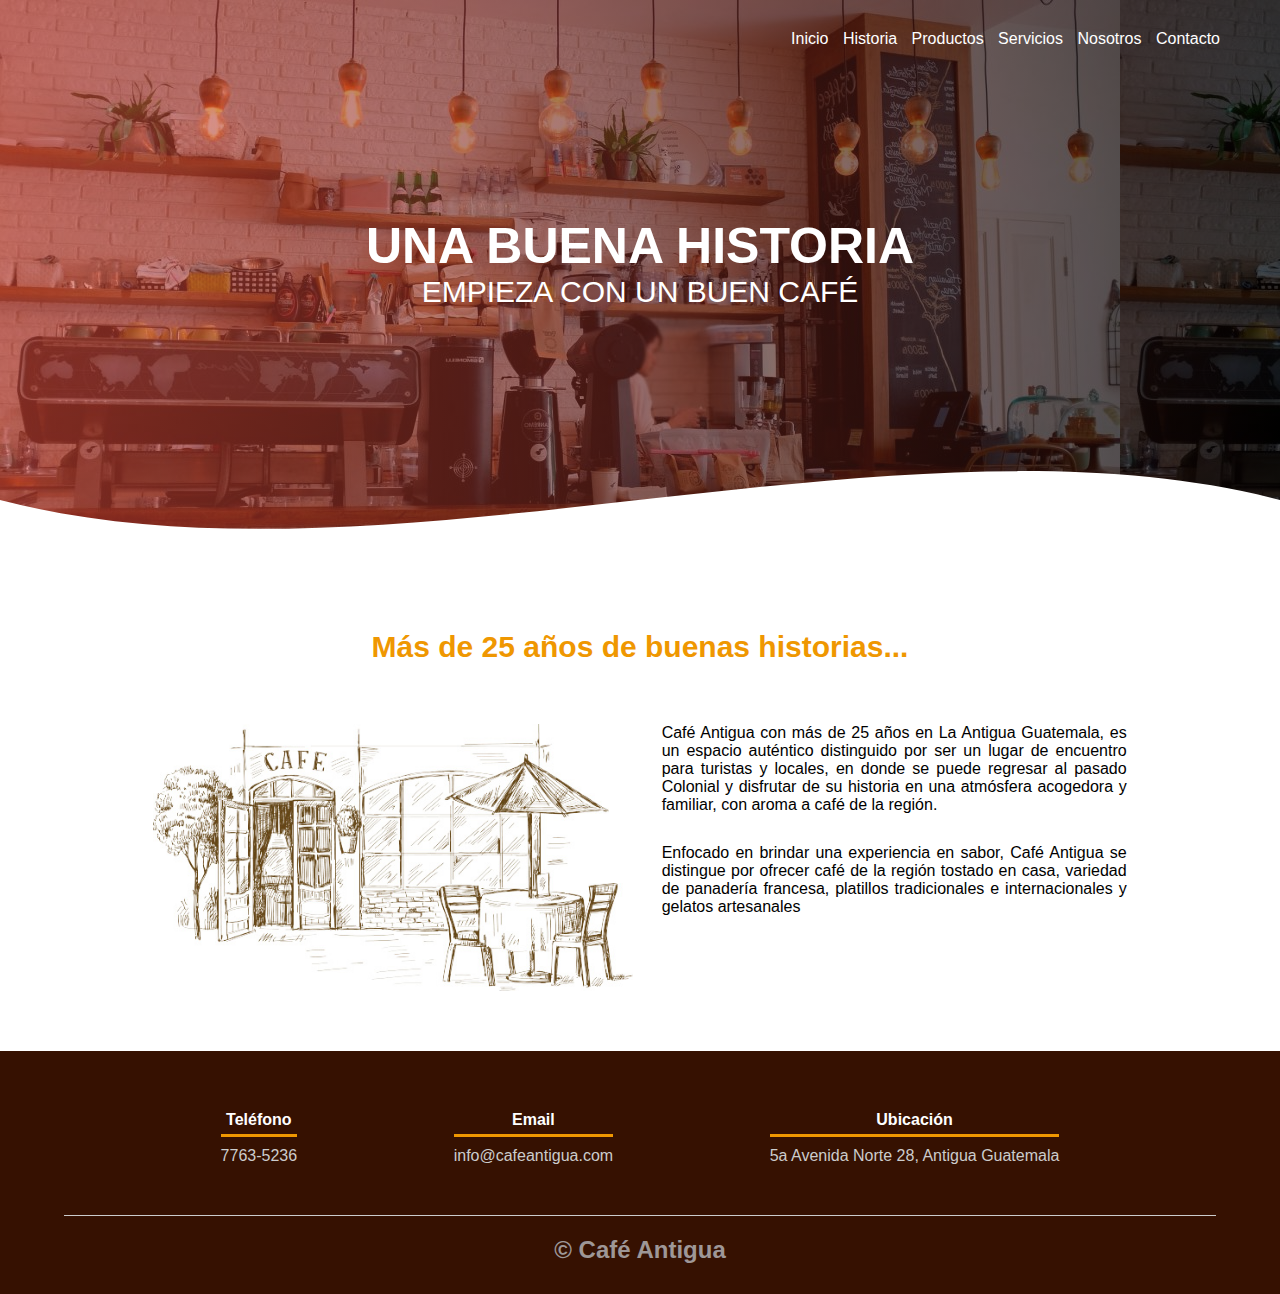
<file: index.html>
<!DOCTYPE html>
<html lang="es">

<head>
    <meta charset="UTF-8">
    <meta name="viewport" content="width=device-width, initial-scale=1.0">
    <title>Café Antigua</title>
    <link rel="stylesheet" href="style.css">
</head>

<body>
    <header>
        <nav>
            <a href="index.html">Inicio</a>
            <a href="historia.html">Historia</a>
            <a href="productos.html">Productos</a>
            <a href="servicios.html">Servicios</a>
            <a href="nosotros.html">Nosotros</a>
            <a href="contacto.html">Contacto</a>
        </nav>
        <section class="textos-header">
            <h1>UNA BUENA HISTORIA</h1>
            <h2>EMPIEZA CON UN BUEN CAFÉ</h2>
        </section>
        <div class="wave" style="height: 150px; overflow: hidden;"><svg viewBox="0 0 500 150" preserveAspectRatio="none"
                style="height: 100%; width: 100%;">
                <path d="M0.00,49.98 C150.00,150.00 349.20,-50.00 500.00,49.98 L500.00,150.00 L0.00,150.00 Z"
                    style="stroke: none; fill: #fff;"></path>
            </svg></div>
    </header>

    <main>
        <section class="contenedor sobre-nosotros">
            <h2 class="titulo">Más de 25 años de buenas historias...</h2>
            <div class="contenedor-sobre-nosotros">
                <img class="imagen-about-us" src="img/img-nosotros.jpg" alt="ilustracion 2">
                <div class="contenido-textos">
                    <p>Café Antigua con más de 25 años en La Antigua Guatemala, es un espacio auténtico distinguido por
                        ser un lugar de encuentro para turistas y locales, en donde se puede regresar al pasado Colonial
                        y disfrutar de su historia en una atmósfera acogedora y familiar, con aroma a café de la región.
                    </p>
                    <p>Enfocado en brindar una experiencia en sabor, Café Antigua se distingue por ofrecer café de la
                        región tostado en casa, variedad de panadería francesa, platillos tradicionales e
                        internacionales y gelatos artesanales
                    </p>
                </div>
            </div>
        </section>
    </main>

    <footer>
        <div class="contenedor-footer">
            <div class="content-foo">
                <h4>Teléfono</h4>
                <p>7763-5236</p>
            </div>
            <div class="content-foo">
                <h4>Email</h4>
                <p>info@cafeantigua.com</p>
            </div>
            <div class="content-foo">
                <h4>Ubicación</h4>
                <p>5a Avenida Norte 28, Antigua Guatemala</p>
            </div>
        </div>
        <h2 class="titulo-final">&copy; Café Antigua</h2>
    </footer>
</body>
</html>
</file>
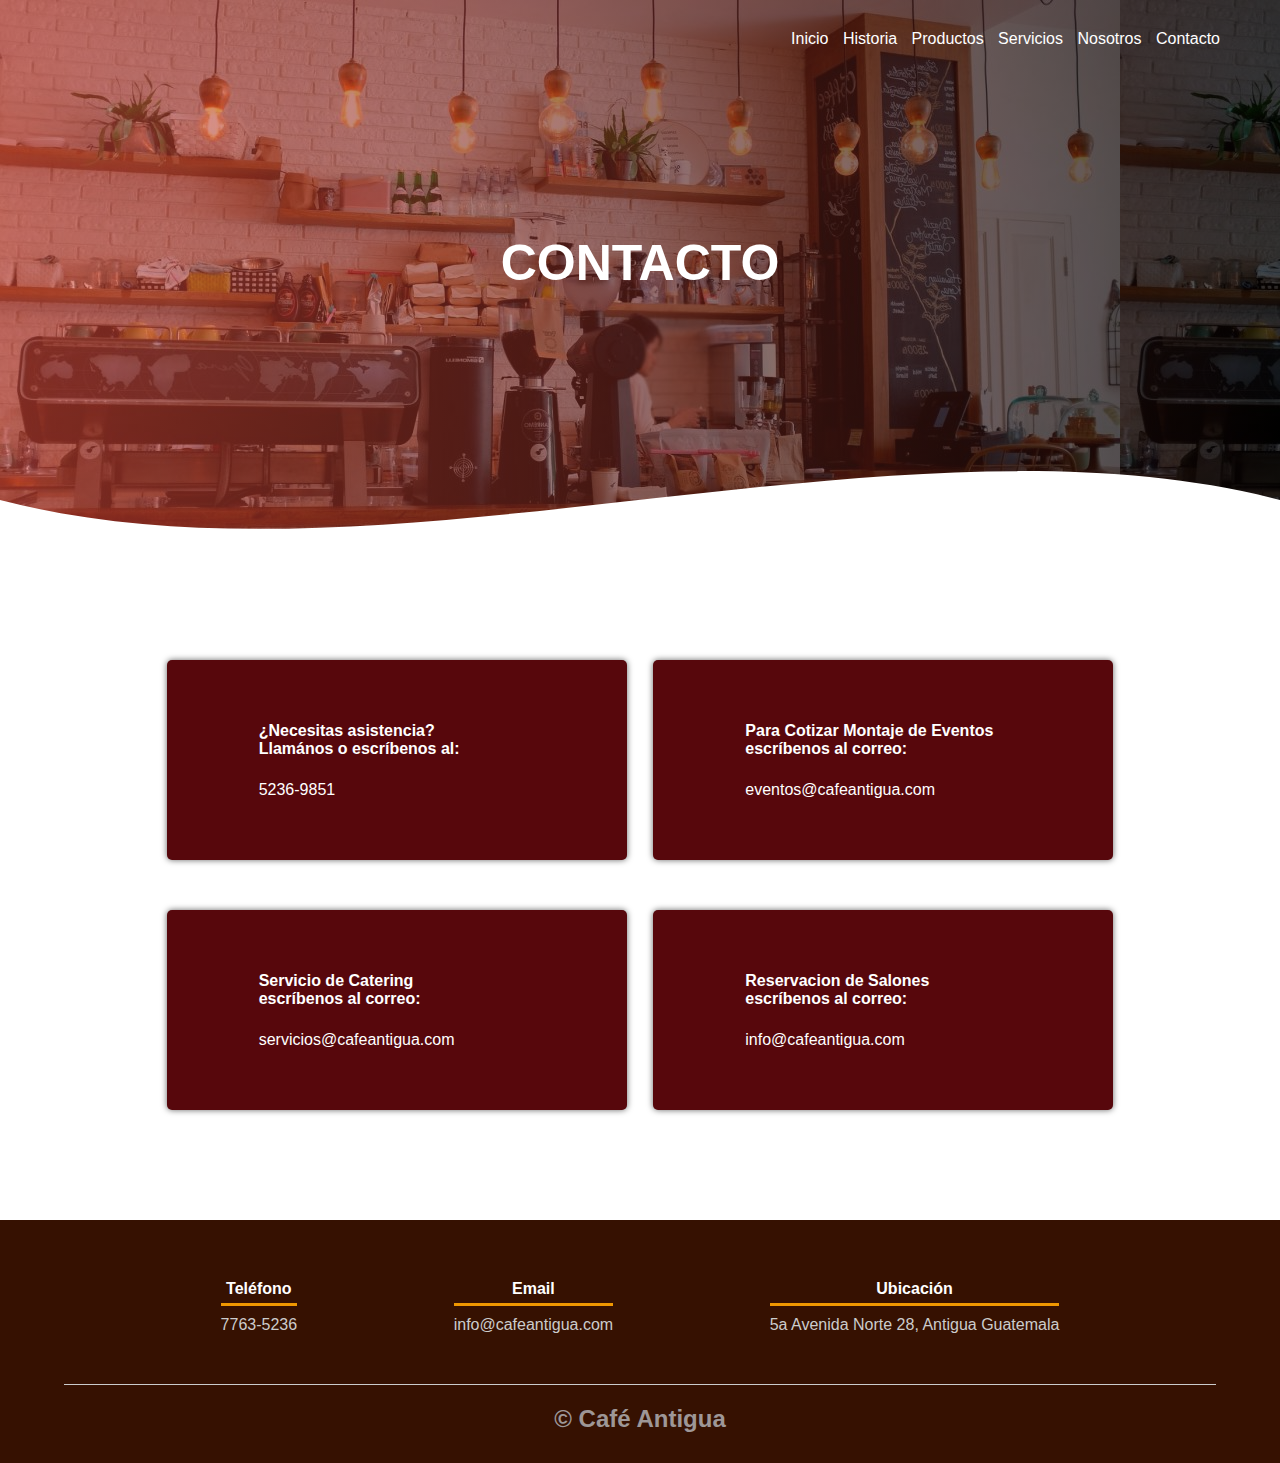
<file: contacto.html>
<!DOCTYPE html>
<html lang="en">
<head>
    <meta charset="UTF-8">
    <meta name="viewport" content="width=device-width, initial-scale=1.0">
    <title>Contacto</title>
    <link rel="stylesheet" href="style.css">
</head>
<body>
    <header>
        <nav>
            <a href="index.html">Inicio</a>
            <a href="historia.html">Historia</a>
            <a href="productos.html">Productos</a>
            <a href="servicios.html">Servicios</a>
            <a href="nosotros.html">Nosotros</a>
            <a href="contacto.html">Contacto</a>
        </nav>
        <section class="textos-header">
            <h1>CONTACTO</h1>
        </section>
        <div class="wave" style="height: 150px; overflow: hidden;"><svg viewBox="0 0 500 150" preserveAspectRatio="none"
                style="height: 100%; width: 100%;">
                <path d="M0.00,49.98 C150.00,150.00 349.20,-50.00 500.00,49.98 L500.00,150.00 L0.00,150.00 Z"
                    style="stroke: none; fill: #fff;"></path>
            </svg></div>
    </header>

    <main>
        <section class="clientes contenedor">
            <div class="cards">
                <div class="card">
                    <div class="contenido-texto-card">
                        <h4>¿Necesitas asistencia?</h4>
                        <h4>Llamános o escríbenos al:</h4><br>
                        <p>5236-9851</p>
                    </div>
                </div>
                <div class="card">
                    <div class="contenido-texto-card">
                        <h4>Para Cotizar Montaje de Eventos</h4>
                        <h4>escríbenos al correo:</h4><br>
                        <p>eventos@cafeantigua.com</p>
                    </div>
                </div>
            </div>
            <div class="cards">
                <div class="card">
                    <div class="contenido-texto-card">
                        <h4>Servicio de Catering</h4>
                        <h4>escríbenos al correo:</h4><br>
                        <p>servicios@cafeantigua.com</p>
                    </div>
                </div>
                <div class="card">
                    <div class="contenido-texto-card">
                        <h4>Reservacion de Salones</h4>
                        <h4>escríbenos al correo:</h4><br>
                        <p>info@cafeantigua.com</p>
                    </div>
                </div>
            </div>
        </section>
    </main>


    <footer>
        <div class="contenedor-footer">
            <div class="content-foo">
                <h4>Teléfono</h4>
                <p>7763-5236</p>
            </div>
            <div class="content-foo">
                <h4>Email</h4>
                <p>info@cafeantigua.com</p>
            </div>
            <div class="content-foo">
                <h4>Ubicación</h4>
                <p>5a Avenida Norte 28, Antigua Guatemala</p>
            </div>
        </div>
        <h2 class="titulo-final">&copy; Café Antigua</h2>
    </footer>
</body>
</html>
</file>
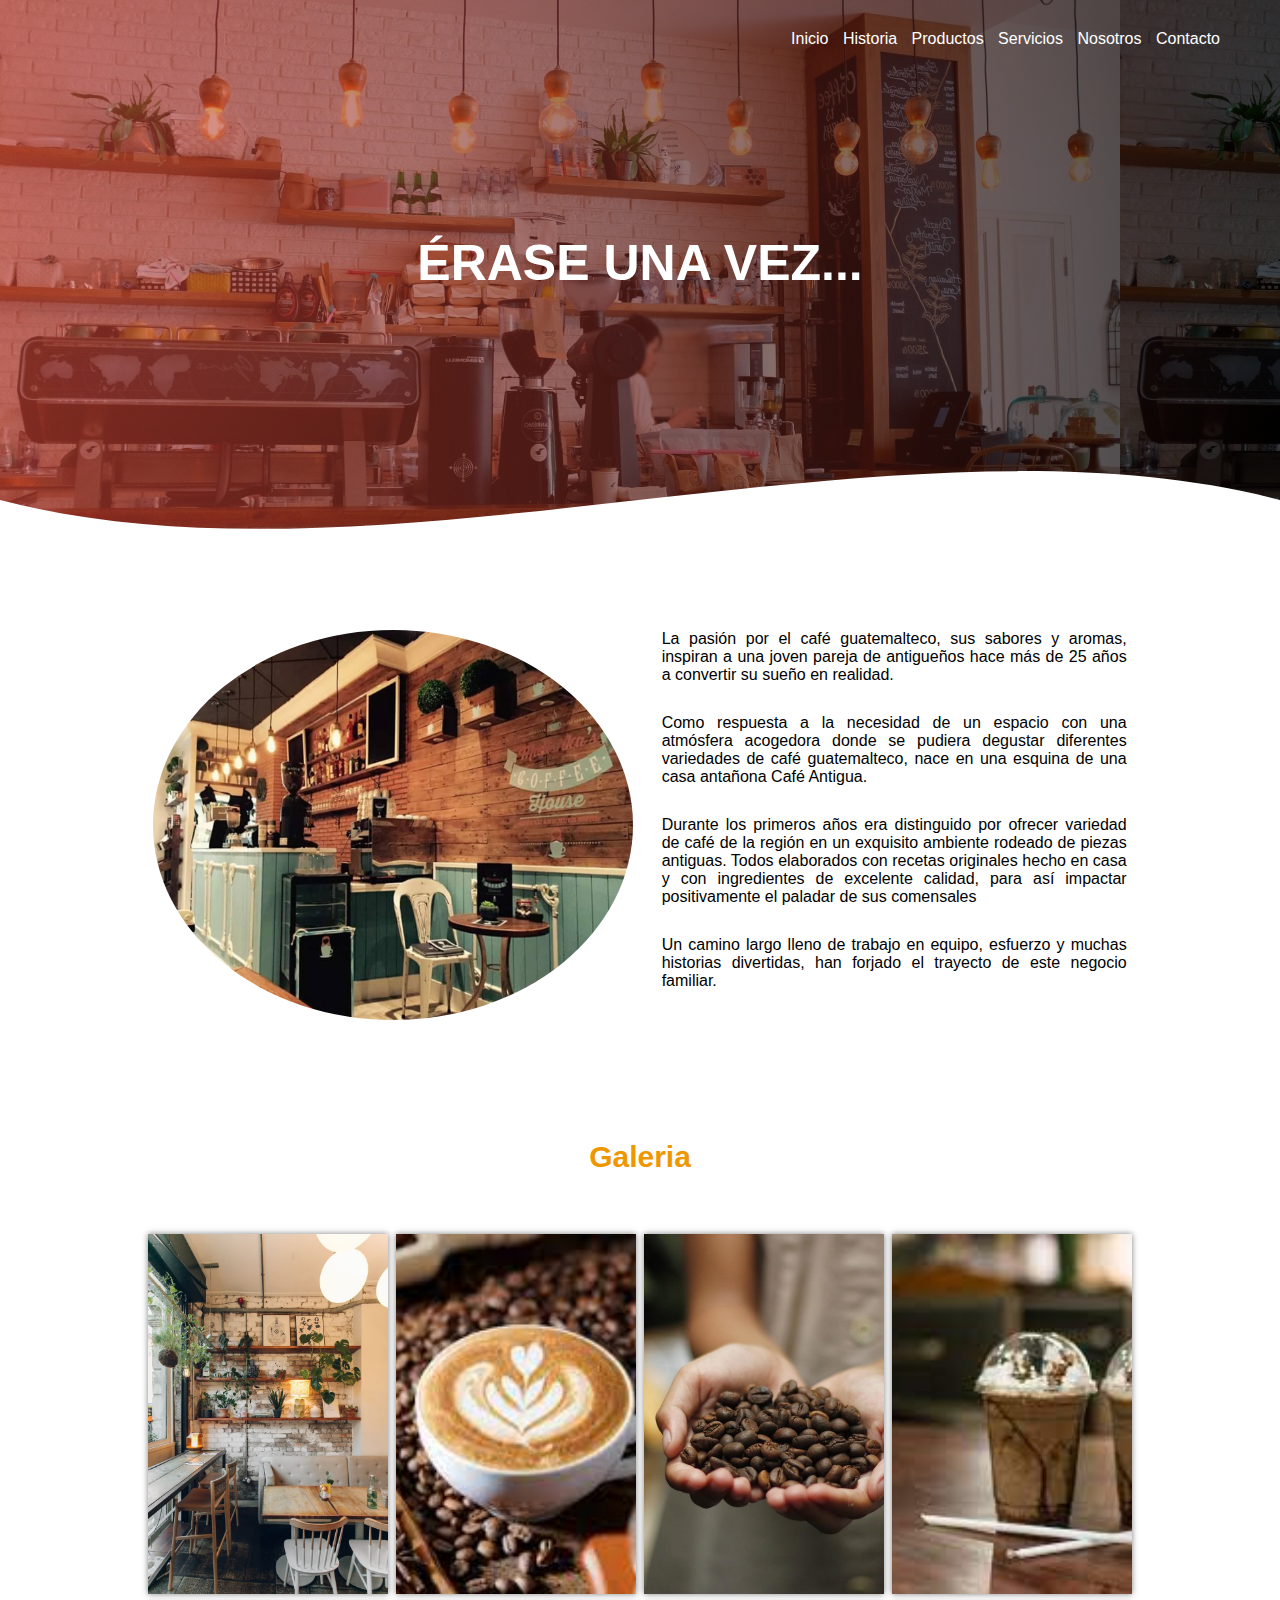
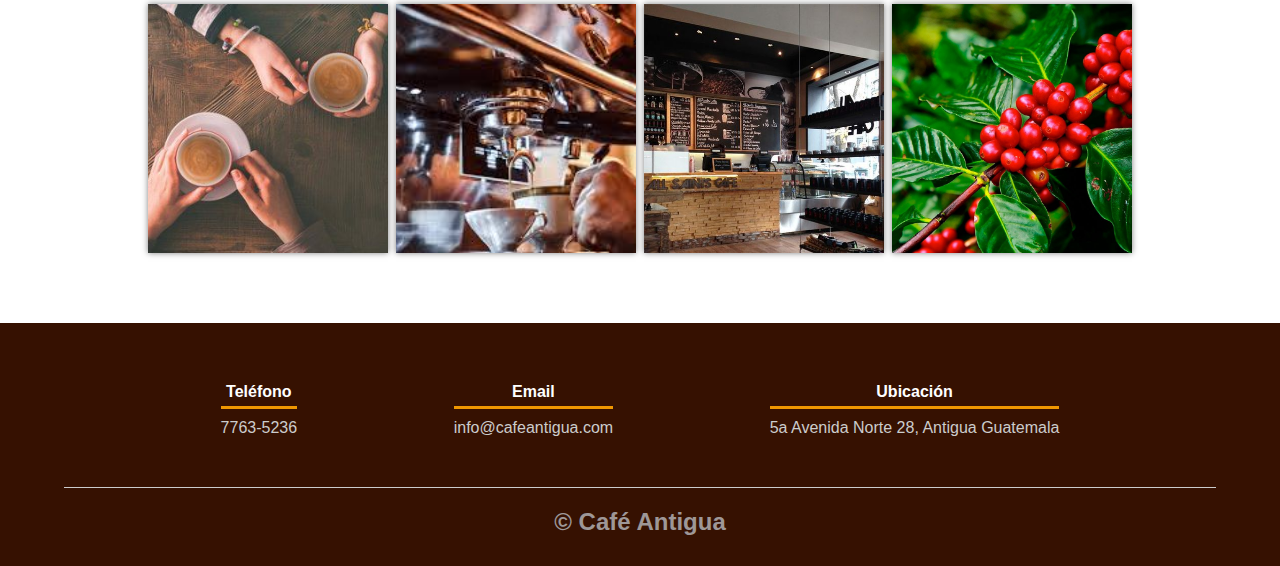
<file: historia.html>
<!DOCTYPE html>
<html lang="en">

<head>
    <meta charset="UTF-8">
    <meta name="viewport" content="width=device-width, initial-scale=1.0">
    <title>Historia</title>
    <link rel="stylesheet" href="style.css">
</head>

<body>
    <header>
        <nav>
            <a href="index.html">Inicio</a>
            <a href="Historia.html">Historia</a>
            <a href="productos.html">Productos</a>
            <a href="servicios.html">Servicios</a>
            <a href="nosotros.html">Nosotros</a>
            <a href="contacto.html">Contacto</a>
        </nav>
        <section class="textos-header">
            <h1>ÉRASE UNA VEZ...</h1>
        </section>
        <div class="wave" style="height: 150px; overflow: hidden;"><svg viewBox="0 0 500 150" preserveAspectRatio="none"
                style="height: 100%; width: 100%;">
                <path d="M0.00,49.98 C150.00,150.00 349.20,-50.00 500.00,49.98 L500.00,150.00 L0.00,150.00 Z"
                    style="stroke: none; fill: #fff;"></path>
            </svg></div>
    </header>

    <main>
        <section class="contenedor sobre-nosotros">
            <div class="contenedor-sobre-nosotros">
                <img class="imagen-us" src="img/historia.jpg" alt="ilustracion 2">
                <div class="contenido-textos">
                    <p>La pasión por el café guatemalteco, sus sabores y aromas, inspiran a una joven pareja de
                        antigueños hace más de 25 años a convertir su sueño en realidad.
                    </p>
                    <p>Como respuesta a la necesidad de un espacio con una atmósfera acogedora donde se pudiera degustar
                        diferentes variedades de café guatemalteco, nace en una esquina de una casa antañona Café Antigua.
                    </p>
                    <p>Durante los primeros años era distinguido por ofrecer variedad de café de la región en un
                        exquisito ambiente rodeado de piezas antiguas. Todos elaborados con recetas originales hecho en casa y con ingredientes de excelente
                        calidad, para así impactar positivamente el paladar de sus comensales
                    </p>
                    <p>Un camino largo lleno de trabajo en equipo, esfuerzo y muchas historias divertidas, han forjado
                        el trayecto de este negocio familiar.
                    </p>
                </div>
            </div>
        </section>

        <section class="portafolio">
            <div class="contenedor">
                <h2 class="titulo">Galeria</h2>
                <div class="galeria-port">
                    <div class="imagen-port">
                        <img src="img/img1.jpg" alt="">
                    </div>
                    <div class="imagen-port">
                        <img src="img/img2.jpg" alt="">
                    </div>
                    <div class="imagen-port">
                        <img src="img/img3.jpg" alt="">
                    </div>
                    <div class="imagen-port">
                        <img src="img/img8.jpg" alt="">
                    </div>
                    <div class="imagen-port">
                        <img src="img/img5.jpg" alt="">
                    </div>
                    <div class="imagen-port">
                        <img src="img/img6.jpg" alt="">
                    </div>
                    <div class="imagen-port">
                        <img src="img/img7.jpg" alt="">
                    </div>
                    <div class="imagen-port">
                        <img src="img/img4.jpg" alt="">
                    </div>
                </div>
            </div>
        </section>
    </main>

    <footer>
        <div class="contenedor-footer">
            <div class="content-foo">
                <h4>Teléfono</h4>
                <p>7763-5236</p>
            </div>
            <div class="content-foo">
                <h4>Email</h4>
                <p>info@cafeantigua.com</p>
            </div>
            <div class="content-foo">
                <h4>Ubicación</h4>
                <p>5a Avenida Norte 28, Antigua Guatemala</p>
            </div>
        </div>
        <h2 class="titulo-final">&copy; Café Antigua</h2>
    </footer>
</body>
</html>
</file>
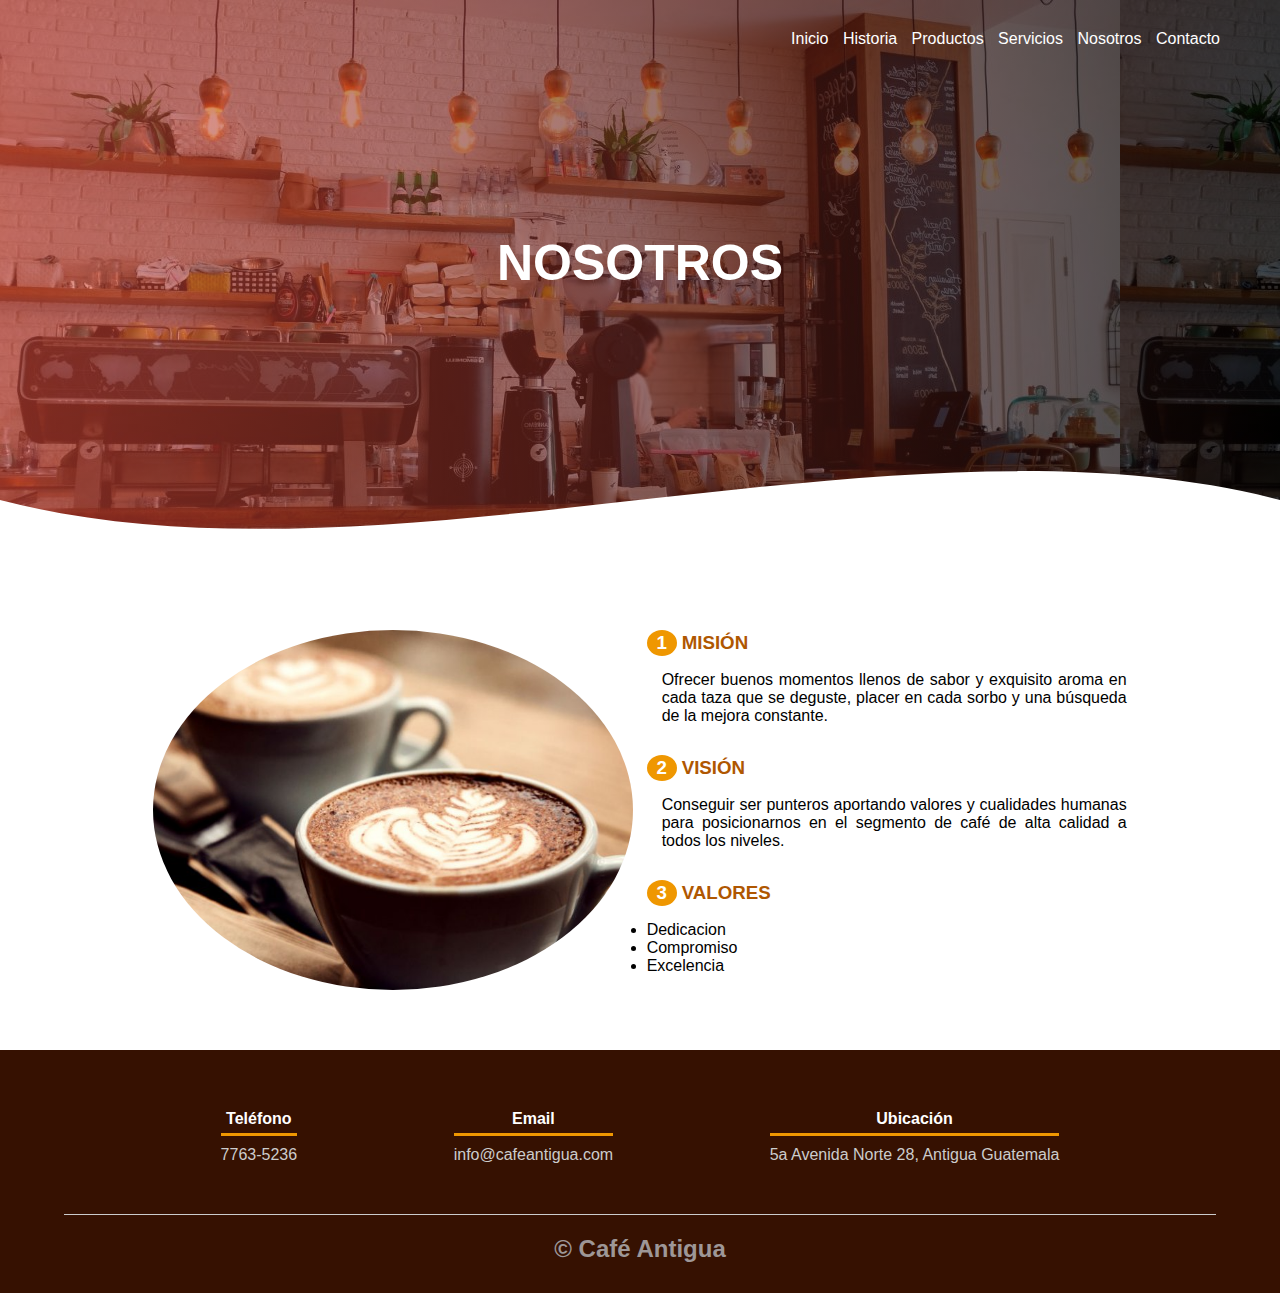
<file: nosotros.html>
<!DOCTYPE html>
<html lang="en">

<head>
    <meta charset="UTF-8">
    <meta name="viewport" content="width=device-width, initial-scale=1.0">
    <title>Nosotros</title>
    <link rel="stylesheet" href="style.css">
</head>

<body>
    <header>
        <nav>
            <a href="index.html">Inicio</a>
            <a href="historia.html">Historia</a>
            <a href="productos.html">Productos</a>
            <a href="servicios.html">Servicios</a>
            <a href="nosotros.html">Nosotros</a>
            <a href="contacto.html">Contacto</a>
        </nav>
        <section class="textos-header">
            <h1>NOSOTROS</h1>
        </section>
        <div class="wave" style="height: 150px; overflow: hidden;"><svg viewBox="0 0 500 150" preserveAspectRatio="none"
                style="height: 100%; width: 100%;">
                <path d="M0.00,49.98 C150.00,150.00 349.20,-50.00 500.00,49.98 L500.00,150.00 L0.00,150.00 Z"
                    style="stroke: none; fill: #fff;"></path>
            </svg></div>
    </header>
    <main>
        <section class="contenedor sobre-nosotros">
            <div class="contenedor-sobre-nosotros">
                <img class="imagen-us" src="img/nosotros.jpg" alt="ilustracion 2">
                <div class="contenido-textos">
                    <h3><span>1</span>MISIÓN</h3>
                    <p>Ofrecer buenos momentos llenos de sabor y exquisito aroma en cada taza que se deguste, placer en
                        cada sorbo y una búsqueda de la mejora constante.
                    </p>
                    <h3><span>2</span>VISIÓN</h3>
                    <p>Conseguir ser punteros aportando valores y cualidades humanas para posicionarnos en el segmento
                        de café de alta calidad a todos los niveles.
                    </p>
                    <h3><span>3</span>VALORES</h3>
                    <ul>
                        <li>Dedicacion</li>
                        <li>Compromiso</li>
                        <li>Excelencia</li>
                    </ul>
                </div>
            </div>
        </section>
    </main>



    <footer>
        <div class="contenedor-footer">
            <div class="content-foo">
                <h4>Teléfono</h4>
                <p>7763-5236</p>
            </div>
            <div class="content-foo">
                <h4>Email</h4>
                <p>info@cafeantigua.com</p>
            </div>
            <div class="content-foo">
                <h4>Ubicación</h4>
                <p>5a Avenida Norte 28, Antigua Guatemala</p>
            </div>
        </div>
        <h2 class="titulo-final">&copy; Café Antigua</h2>
    </footer>
</body>

</html>
</file>
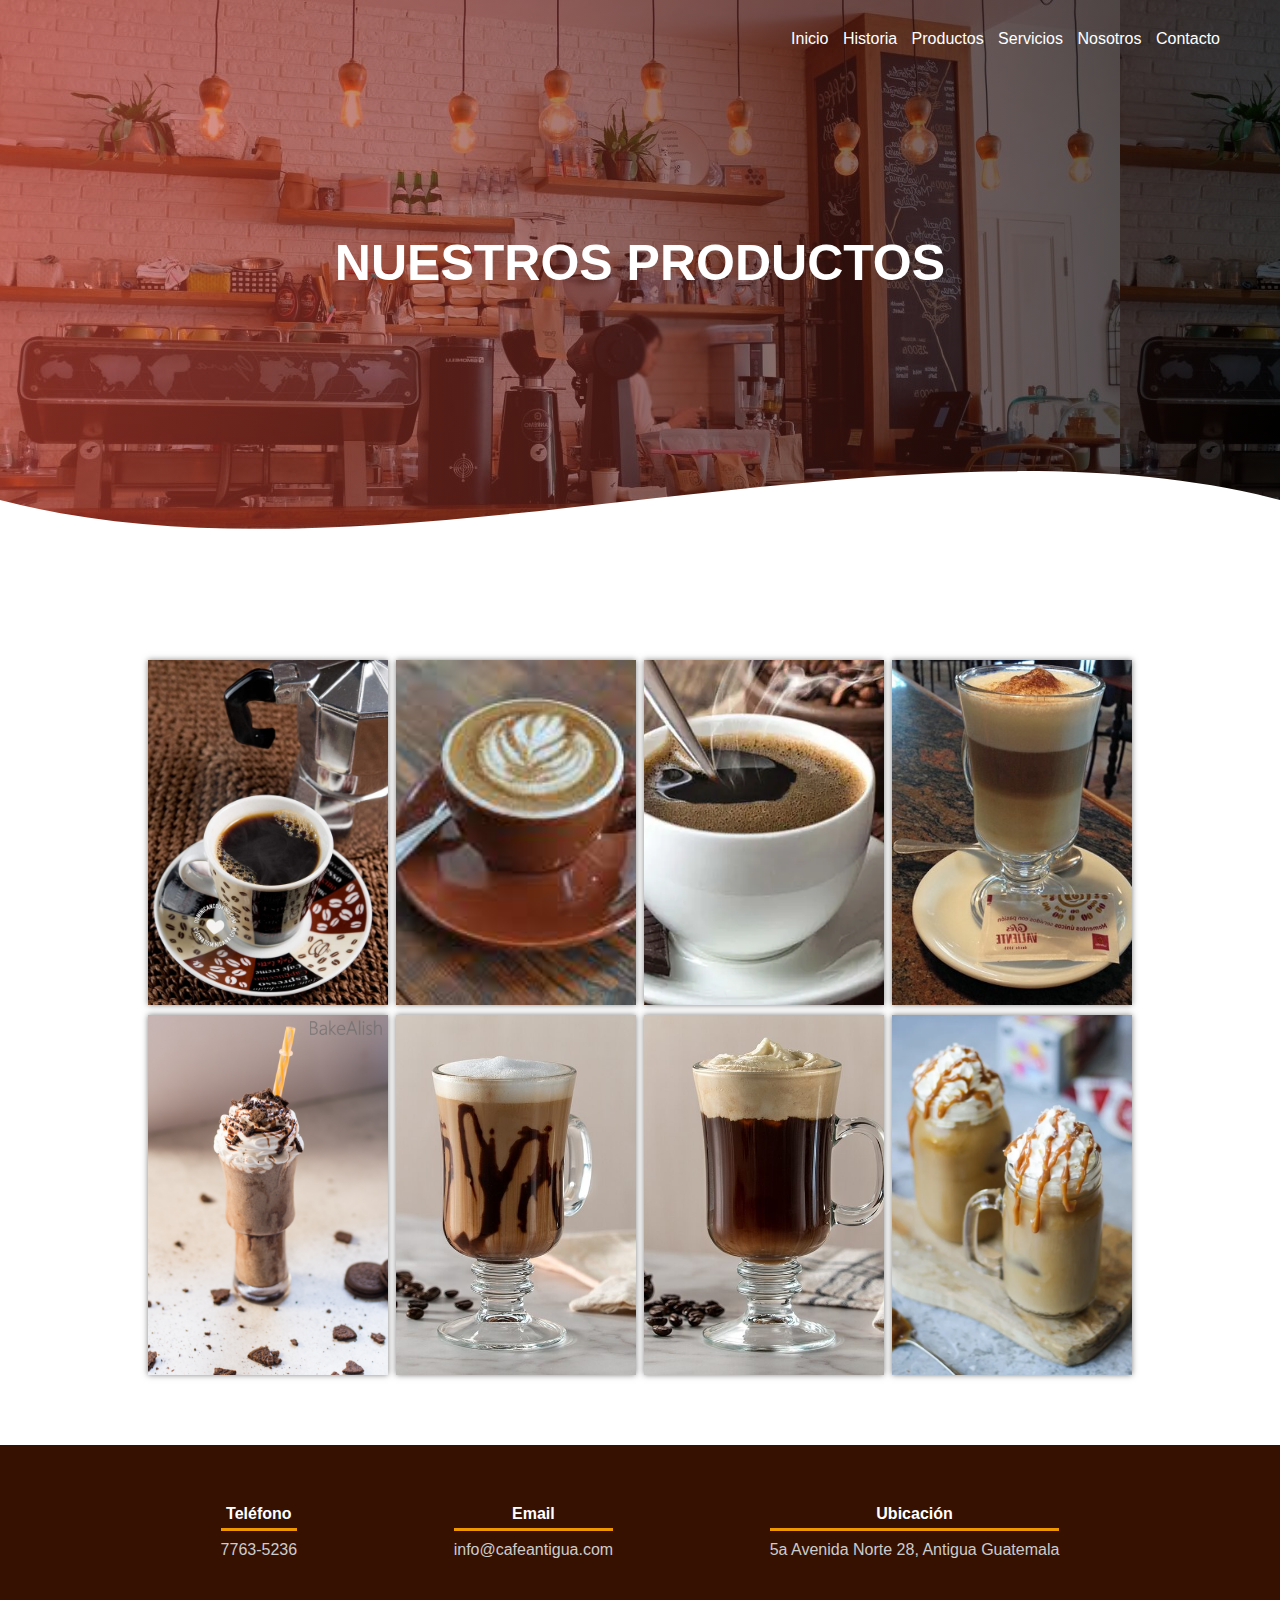
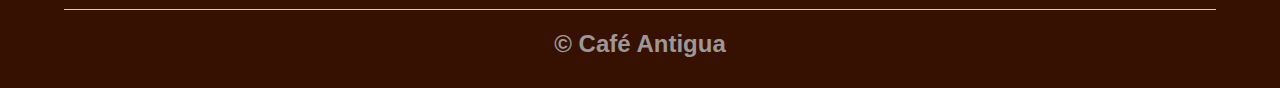
<file: productos.html>
<!DOCTYPE html>
<html lang="en">

<head>
    <meta charset="UTF-8">
    <meta name="viewport" content="width=device-width, initial-scale=1.0">
    <title>Productos</title>
    <link rel="stylesheet" href="style.css">
</head>

<body>
    <header>
        <nav>
            <a href="index.html">Inicio</a>
            <a href="historia.html">Historia</a>
            <a href="productos.html">Productos</a>
            <a href="servicios.html">Servicios</a>
            <a href="nosotros.html">Nosotros</a>
            <a href="contacto.html">Contacto</a>
        </nav>
        <section class="textos-header">
            <h1>NUESTROS PRODUCTOS</h1>
        </section>
        <div class="wave" style="height: 150px; overflow: hidden;"><svg viewBox="0 0 500 150" preserveAspectRatio="none"
                style="height: 100%; width: 100%;">
                <path d="M0.00,49.98 C150.00,150.00 349.20,-50.00 500.00,49.98 L500.00,150.00 L0.00,150.00 Z"
                    style="stroke: none; fill: #fff;"></path>
            </svg></div>
    </header>

    <section class="portafolio">
        <div class="contenedor">
            <div class="galeria-port">
                <div class="imagen-port"><!--Face front-->
                    <img src="img/prod1.jpg" alt="">
                    <div class="hover-galeria"> <!--Face back-->
                        <h3>Expresso</h3>>
                        <p>consta de un infusión de café la cual se realiza hirviendo agua en contacto con el grano. Se
                            caracteriza por un sabor y textura más concentrados</p><br>
                        <h3>Q. 20.00</h3>>
                    </div>
                </div>
                <div class="imagen-port"><!--Face front-->
                    <img src="img/prod2.jpg" alt="">
                    <div class="hover-galeria"> <!--Face back-->
                        <h3>Macchiato</h3>>
                        <p>Es un tipo de café espresso a la cual se le agrega una ligera cantidad de leche, que manche o
                            tiña el café.</p><br>
                        <h3>Q. 25.00</h3>>
                    </div>
                </div>
                <div class="imagen-port"><!--Face front-->
                    <img src="img/prod3.webp" alt="">
                    <div class="hover-galeria"> <!--Face back-->
                        <h3>nombre</h3>>
                        <p>café derivado del espresso, se caracteriza por tener un sabor menos potente y menos cargado
                        </p>
                        <h3>Q. 18.00</h3>>
                    </div>
                </div>
                <div class="imagen-port"><!--Face front-->
                    <img src="img/prod4.jpg" alt="">
                    <div class="hover-galeria"> <!--Face back-->
                        <h3>Capuchino</h3>>
                        <p>Café expreso y leche montada con vapor para darle cremosidad.</p>
                        <h3>Q. 27.50</h3>>
                    </div>
                </div>
                <div class="imagen-port"><!--Face front-->
                    <img src="img/prod8.jpg" alt="">
                    <div class="hover-galeria"> <!--Face back-->
                        <h3>Frappé</h3>>
                        <p>café a base de cualquier alimento congelado cubierto de espuma elaborado a partir leche o crema.</p>
                        <h3>Q. 30.00</h3>>
                    </div>
                </div>
                <div class="imagen-port"><!--Face front-->
                    <img src="img/prod5.jpg" alt="">
                    <div class="hover-galeria"> <!--Face back-->
                        <h3>Mocca</h3>>
                        <p>Variante del café con leche en el que además de leche y café con un toque de
                            chocolate o cacao en forma de sirope o polvo</p>
                        <h3>Q. 33.75</h3>>
                    </div>
                </div>
                <div class="imagen-port"><!--Face front-->
                    <img src="img/prod6.jpg" alt="">
                    <div class="hover-galeria"> <!--Face back-->
                        <h3>Café irlandés</h3>>
                        <p>Expresso doble en el cual se le añade Whisky y una capa consistente de nata montada o crema</p>
                        <h3>Q. 38.00</h3>>
                    </div>
                </div>
                <div class="imagen-port"><!--Face front-->
                    <img src="img/prod7.webp" alt="">
                    <div class="hover-galeria"> <!--Face back-->
                        <h3>iced coffee</h3>>
                        <p>café con hielo cubierto de espuma elaborado a partir de café instantáneo.</p>
                        <h3>Q. 23.00</h3>>
                    </div>
                </div>
            </div>
        </div>
    </section>

    <footer>
        <div class="contenedor-footer">
            <div class="content-foo">
                <h4>Teléfono</h4>
                <p>7763-5236</p>
            </div>
            <div class="content-foo">
                <h4>Email</h4>
                <p>info@cafeantigua.com</p>
            </div>
            <div class="content-foo">
                <h4>Ubicación</h4>
                <p>5a Avenida Norte 28, Antigua Guatemala</p>
            </div>
        </div>
        <h2 class="titulo-final">&copy; Café Antigua</h2>
    </footer>
</body>

</html>
</file>
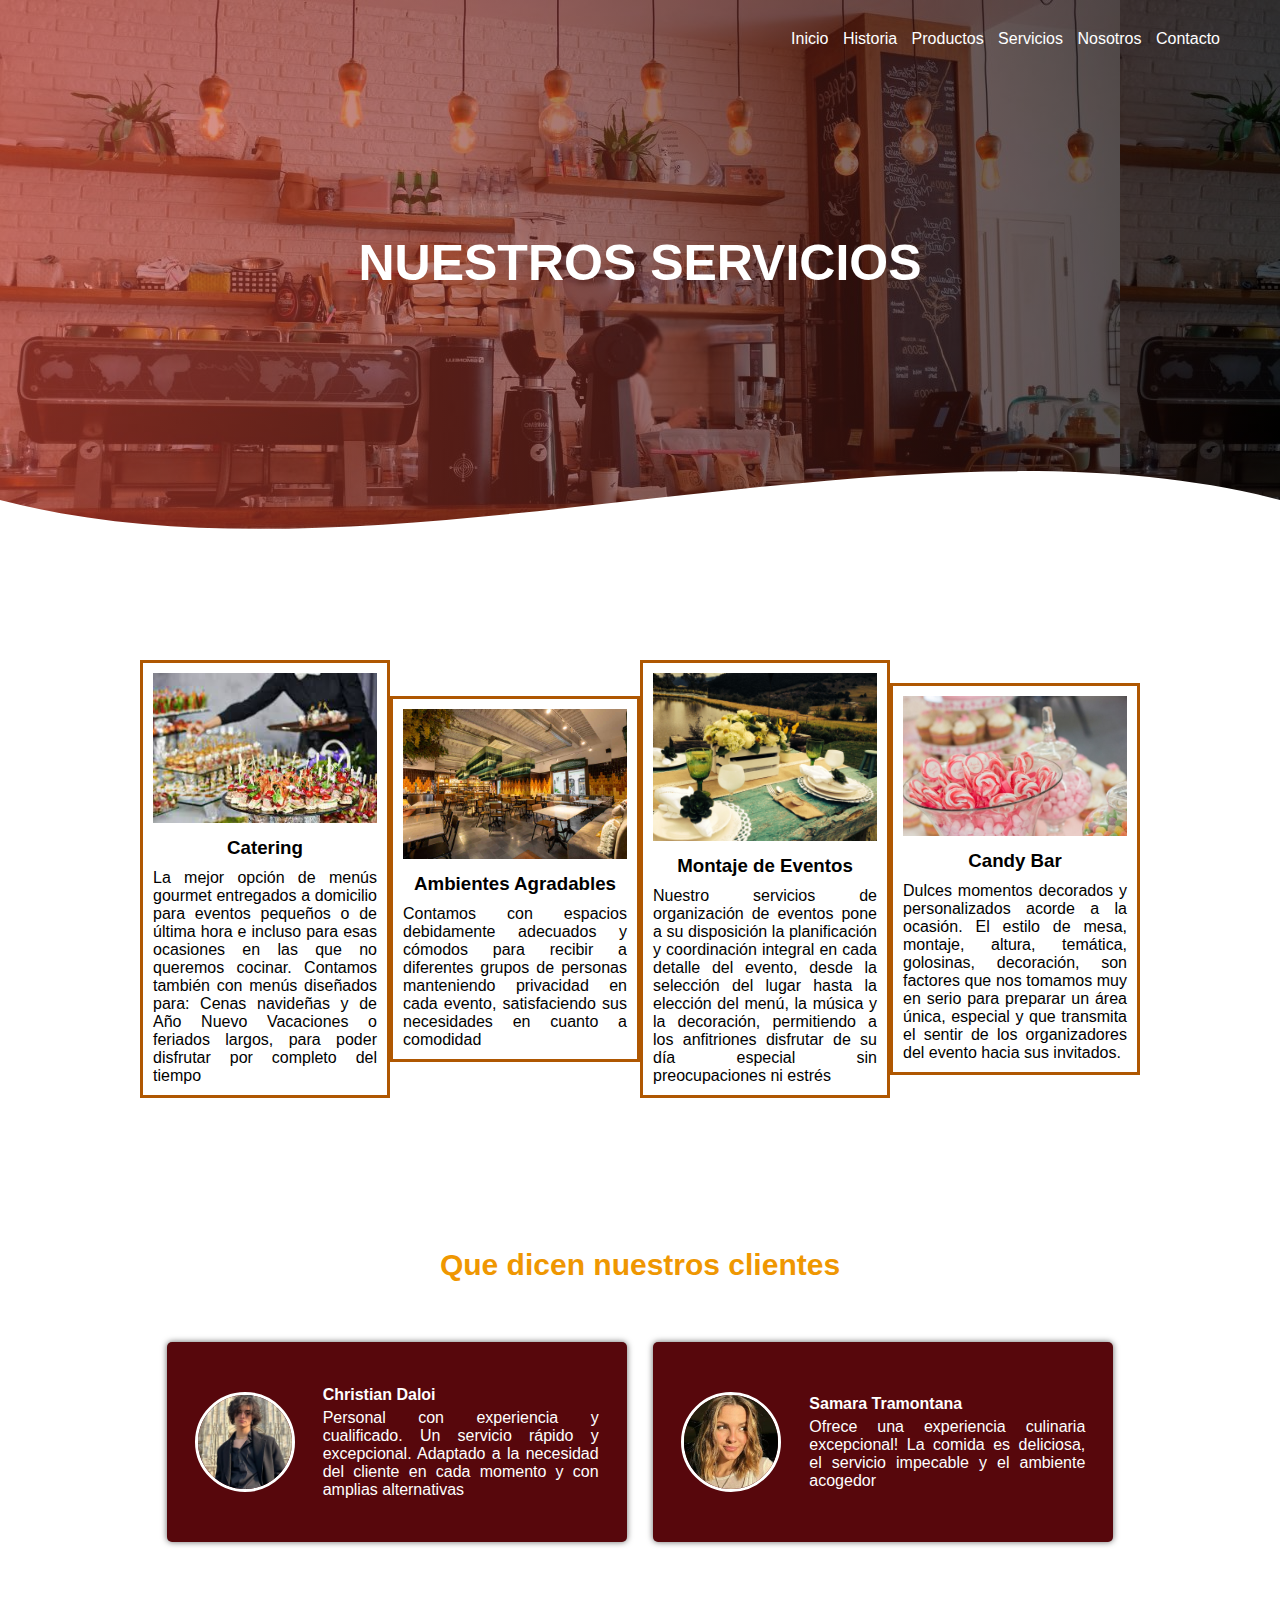
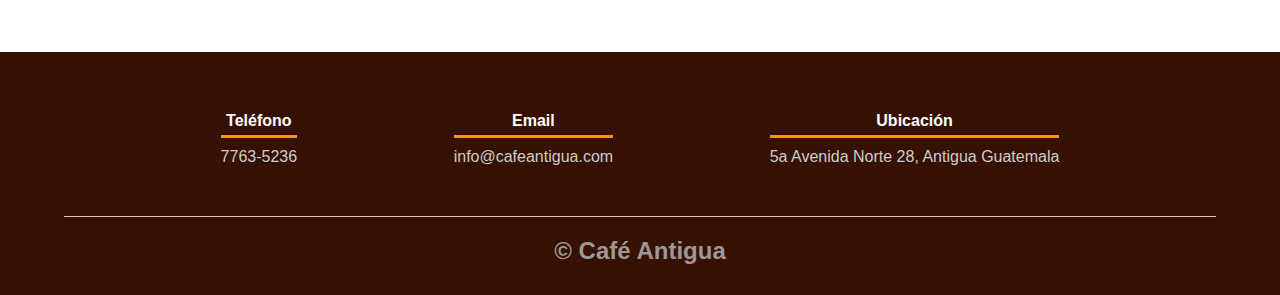
<file: servicios.html>
<!DOCTYPE html>
<html lang="en">

<head>
    <meta charset="UTF-8">
    <meta name="viewport" content="width=device-width, initial-scale=1.0">
    <title>Servicios</title>
    <link rel="stylesheet" href="style.css">
</head>

<body>
    <header>
        <nav>
            <a href="index.html">Inicio</a>
            <a href="Historia.html">Historia</a>
            <a href="productos.html">Productos</a>
            <a href="servicios.html">Servicios</a>
            <a href="nosotros.html">Nosotros</a>
            <a href="contacto.html">Contacto</a>
        </nav>
        <section class="textos-header">
            <h1>NUESTROS SERVICIOS</h1>
        </section>
        <div class="wave" style="height: 150px; overflow: hidden;"><svg viewBox="0 0 500 150" preserveAspectRatio="none"
                style="height: 100%; width: 100%;">
                <path d="M0.00,49.98 C150.00,150.00 349.20,-50.00 500.00,49.98 L500.00,150.00 L0.00,150.00 Z"
                    style="stroke: none; fill: #fff;"></path>
            </svg></div>
    </header>

    <main>
        <section class="about-services">
            <div class="contenedor">
                <div class="servicio-cont">
                    <div class="servicio-ind">
                        <img src="img/ilustracion1.jpeg" alt="ilustracion1">
                        <h3>Catering</h3>
                        <p>La mejor opción de menús gourmet entregados a domicilio para eventos pequeños o de última
                            hora e incluso para esas ocasiones en las que no queremos cocinar. Contamos también con
                            menús diseñados para: Cenas navideñas y de Año Nuevo Vacaciones o feriados largos, para
                            poder disfrutar por completo del tiempo</p>
                    </div>
                    <div class="servicio-ind">
                        <img src="img/ilustracion2.jpeg" alt="ilustracion1">
                        <h3>Ambientes Agradables</h3>
                        <p>Contamos con espacios debidamente adecuados y cómodos para recibir a diferentes grupos
                            de personas manteniendo privacidad en cada evento, satisfaciendo sus necesidades en cuanto a
                            comodidad</p>
                    </div>
                    <div class="servicio-ind">
                        <img src="img/ilustracion3.jpg" alt="ilustracion1">
                        <h3>Montaje de Eventos</h3>
                        <p>Nuestro servicios de organización de eventos pone a su disposición la planificación y
                            coordinación integral en cada detalle del evento, desde la selección del lugar hasta la
                            elección del menú, la música y la decoración, permitiendo a los anfitriones disfrutar de su
                            día especial sin
                            preocupaciones ni estrés</p>
                    </div>
                    <div class="servicio-ind">
                        <img src="img/ilustracion4.jpg" alt="ilustracion1">
                        <h3>Candy Bar</h3>
                        <p>Dulces momentos decorados y personalizados acorde a la ocasión. El estilo de mesa, montaje,
                            altura, temática, golosinas, decoración, son factores que nos tomamos muy en serio para
                            preparar un área única, especial y que transmita el sentir de los organizadores del evento
                            hacia sus invitados.</p>
                    </div>
                </div>
            </div>
        </section>

        <section class="clientes contenedor">
            <h2 class="titulo">Que dicen nuestros clientes</h2>
            <div class="cards">
                <div class="card">
                    <img src="img/face1.webp" alt="">
                    <div class="contenido-texto-card">
                        <h4>Christian Daloi</h4>
                        <p>Personal con experiencia y cualificado. Un servicio rápido y excepcional. Adaptado a la
                            necesidad del cliente en cada momento y con amplias alternativas</p>
                    </div>
                </div>
                <div class="card">
                    <img src="img/face2.jpg" alt="">
                    <div class="contenido-texto-card">
                        <h4>Samara Tramontana</h4>
                        <p>Ofrece una experiencia culinaria excepcional! La comida es deliciosa, el servicio impecable y
                            el ambiente acogedor</p>
                    </div>
                </div>
            </div>
        </section>
    </main>

    <footer>
        <div class="contenedor-footer">
            <div class="content-foo">
                <h4>Teléfono</h4>
                <p>7763-5236</p>
            </div>
            <div class="content-foo">
                <h4>Email</h4>
                <p>info@cafeantigua.com</p>
            </div>
            <div class="content-foo">
                <h4>Ubicación</h4>
                <p>5a Avenida Norte 28, Antigua Guatemala</p>
            </div>
        </div>
        <h2 class="titulo-final">&copy; Café Antigua</h2>
    </footer>
</body>

</html>
</file>
<file: style.css>
*{
    margin: 0;
    padding: 0;
    box-sizing: border-box;
}

body{
    font-family:'Trebuchet MS', 'Lucida Sans Unicode', 'Lucida Grande', 'Lucida Sans', Arial, sans-serif;
}

.contenedor{
    padding: 60px 0;
    width: 90%;
    max-width: 1000px;
    margin: auto;
    overflow: hidden;
}

.titulo{
    color: #EF9701;
    font-size: 30px;
    text-align: center;
    margin-bottom: 60px;
}

/*Header*/
header{
    width: 100%;
    height: 600px;
    background: #000000;
    background: -webkit-linear-gradient(to right, #e74d3c7c, #000000b2), url(img/portada0.jpg);
    background: linear-gradient(to right, #e74d3c8e, #000000b2), url(img/portada0.jpg);
    background-attachment: fixed;
    position: relative;
}

nav{
    text-align: right;
    padding: 30px 50px 0 0;
}

nav > a{
    color: #fff;
    font-weight: 300;
    text-decoration: none;
    margin-right: 10px;
}

nav > a:hover{
    text-decoration: underline;
}

header .textos-header{
    display: flex;
    height: 430px;
    width: 100%;
    align-items: center;
    justify-content: center;
    flex-direction: column;
    text-align: center;
}

.textos-header h1{
    font-size: 50px;
    color: #fff;
}

.textos-header h2{
    font-size: 30px;
    font-weight: 300;
    color: #fff;
}

.wave{
    position: absolute;
    bottom: 0;
    width: 100%;
}

/*About us*/
main .sobre-nosotros{
    padding: 30px 0 60px 0;
}

.contenedor-sobre-nosotros{
    display: flex;
    justify-content: space-evenly;
}

.imagen-us{
    width: 48%;
    border-radius: 50%;
}

.imagen-about-us{
    width: 48%;
}

.sobre-nosotros .contenido-textos{
    width: 48%;
}

.contenido-textos h3{
    margin-bottom: 15px;
}

.contenido-textos h3{
    color: #AF5701;
}

.contenido-textos h3 span{
    background: #EF9701;
    color: #fff;
    border-radius: 50%;
    display: inline-block;
    text-align: center;
    width: 30px;
    padding: 2px;
    box-shadow: 0 0 6px 0 fgba(0, 0, 0, .5);
    margin-right: 5px;
}

.contenido-textos p{
    padding: 0px 0px 30px 15px;
    font-weight: 300;
    text-align: justify;
}

/*Galeria*/
.galeria-port{
    display: flex;
    justify-content: space-evenly;
    flex-wrap: wrap;
}

.imagen-port{
    width: 24%;
    margin-bottom: 10px;
    overflow: hidden;
    position: relative;
    cursor: pointer;
    box-shadow: 0 0 6px 0 rgba(0, 0, 0, .5);
}

.imagen-port > img{
    width: 100%;
    height: 100%;
    object-fit: cover;
    display: block;
}

.hover-galeria{
    position: absolute;
    width: 100%;
    height: 100%;
    top: 0;
    transform: scale(0);
    background: hsla(273, 91%, 27%, 0.7);
    transition: transform .5s;
    display: flex;
    justify-content: center;
    align-items: center;
    flex-direction: column;
}

.hover-galeria img{
    width: 50px;
}

.hover-galeria h3{
    color: #fff;
    text-align: center;
    font-weight: 700;
}

.hover-galeria p{
    color: #fff;
    text-align: center;
    margin: 10px;
}

.imagen-port:hover .hover-galeria{
    transform: scale(1);
}

/*Clients*/
.cards{
    display: flex;
    justify-content: space-evenly;
}

.cards .card{
    background: #57070c;
    display: flex;
    width: 46%;
    height: 200px;
    align-items: center;
    justify-content: space-evenly;
    border-radius: 5px;
    box-shadow: 0 0 6px 0 rgba(0, 0, 0, 0.6);
    margin-bottom: 50px;
}

.cards .card img{
    width: 100px;
    height: 100px;
    object-fit: cover;
    border: 3px solid #fff;
    border-radius: 50%;
    display: block;
}

.cards .card > .contenido-texto-card{
    width: 60%;
    color: #fff;
    
}

.cards .card > .contenido-texto-card p{
    font-weight: 300;
    padding-top: 5px;
    text-align: justify;
}

/*Our team*/
.about-services{
    padding-bottom: 30px;
}

.servicio-cont{
    display: flex;
    justify-content: space-between;
    align-items: center;
}

.servicio-ind{
    width: 28%;
    text-align: center;
    padding: 10px;
    border: 3px solid #AF5701;
}

.servicio-ind img{
    width: 100%;
}

.servicio-ind h3{
    margin: 10px 0;
}

.servicio-ind p{
    font-weight: 300;
    text-align: justify;
}

/*footer*/

footer{
    background: #361101;
    padding: 60px 0 30px 0;
    margin: auto;
    overflow: hidden;
}

.contenedor-footer{
    display: flex;
    width: 90%;
    justify-content: space-evenly;
    margin: auto;
    padding-bottom: 50px;
    border-bottom: 1px solid #ccc;
}

.content-foo{
    text-align: center;
}

.content-foo h4{
    color: #fff;
    border-bottom: 3px solid #EF9701;
    padding-bottom: 5px;
    margin-bottom: 10px;
}

.content-foo p{
    color: #ccc;
}

.titulo-final{
    text-align: center;
    font-size: 24px;
    margin: 20px 0 0 0;
    color: #9e9797;
}

/*Diseño Responsive*/
@media screen and (max-width:900px){
    header{
        background-position: center;
    }

    .contenedor-sobre-nosotros{
        flex-direction: column;
        justify-content: center;
        align-items: center;
    }

    .sobre-nosotros .contenido-textos{
        width: 90%; 
    }

    .imagen-about-us{
        width: 90%;
    }

    /*Galeria*/
    .imagen-port{
        width: 44%;
    }

    /*Clients*/
    .cards{
        flex-direction: column;
        justify-content: center;
        align-items: center;
    }

    .cards .card{
        width: 90%;
    }

    .cards .card:first-child{
        margin-bottom: 30px;
    }

    /*Servicios*/
    .servicio-cont{
        justify-content: center;
        flex-direction: column;
    }

    .servicio-ind{
        width: 100%;
        text-align: center;
    }

    .servicio-ind:nth-child(1), .servicio-ind:nth-child(2){
        margin-bottom: 60px;
    }

    .servicio-ind img{
        width: 90%;
    }
}

@media screen and (max-width: 500px ) {
    nav{
        text-align: center;
        padding: 30px 0 0 0;
    }

    nav > a{
        margin-right: 5px;
    }

    .textos-header h1{
        font-size: 35px;
    }

    .textos-header h2{
        font-size: 20px;
    }

    /*About us*/
    .imagen-about-us{
        margin-bottom: 60px;
        width: 99%;
    }

    .sobre-nosotros .contenido-textos{
        width: 95%;
    }

    /*Galeria*/
    .imagen-port{
        width: 95%;
    }

    /*Clients*/
    .cards .card{
        height: 450px;
        display: flex;
        flex-direction: column;
        align-items: center;
    }

    .cards .card img{
        width: 90px;
        height: 90px;
    }

    /*Footer*/
    .contenedor-footer{
        flex-direction: column;
        border: none;
    }

    .content-foo{
        margin-bottom: 20px;
        text-align: center;
    }

    .content-foo h4{
        border: none;
    }

    .content-foo p{
        color: #ccc;
        border-bottom: 1px solid #f2f2f2;
        padding-bottom: 20px;
    }

    .titulo-final{
        font-size: 20px;
    }
}
</file>
